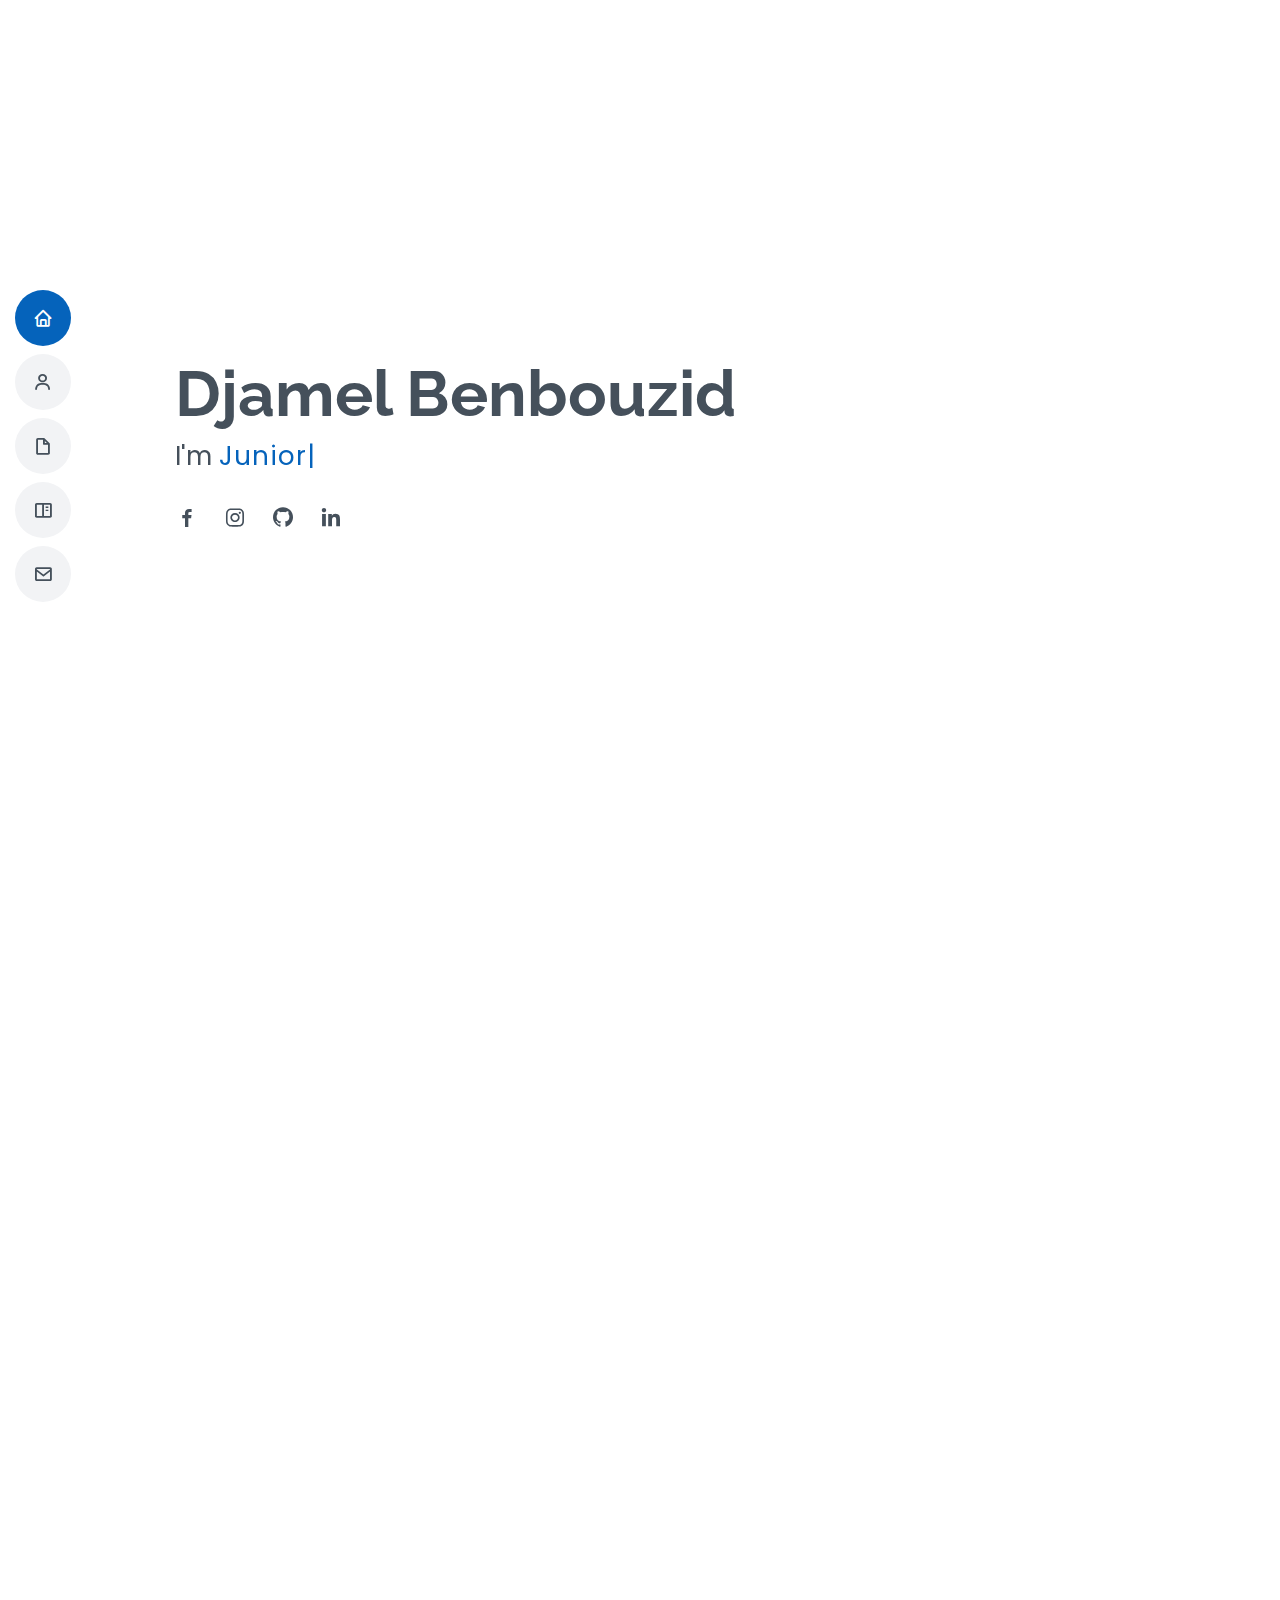
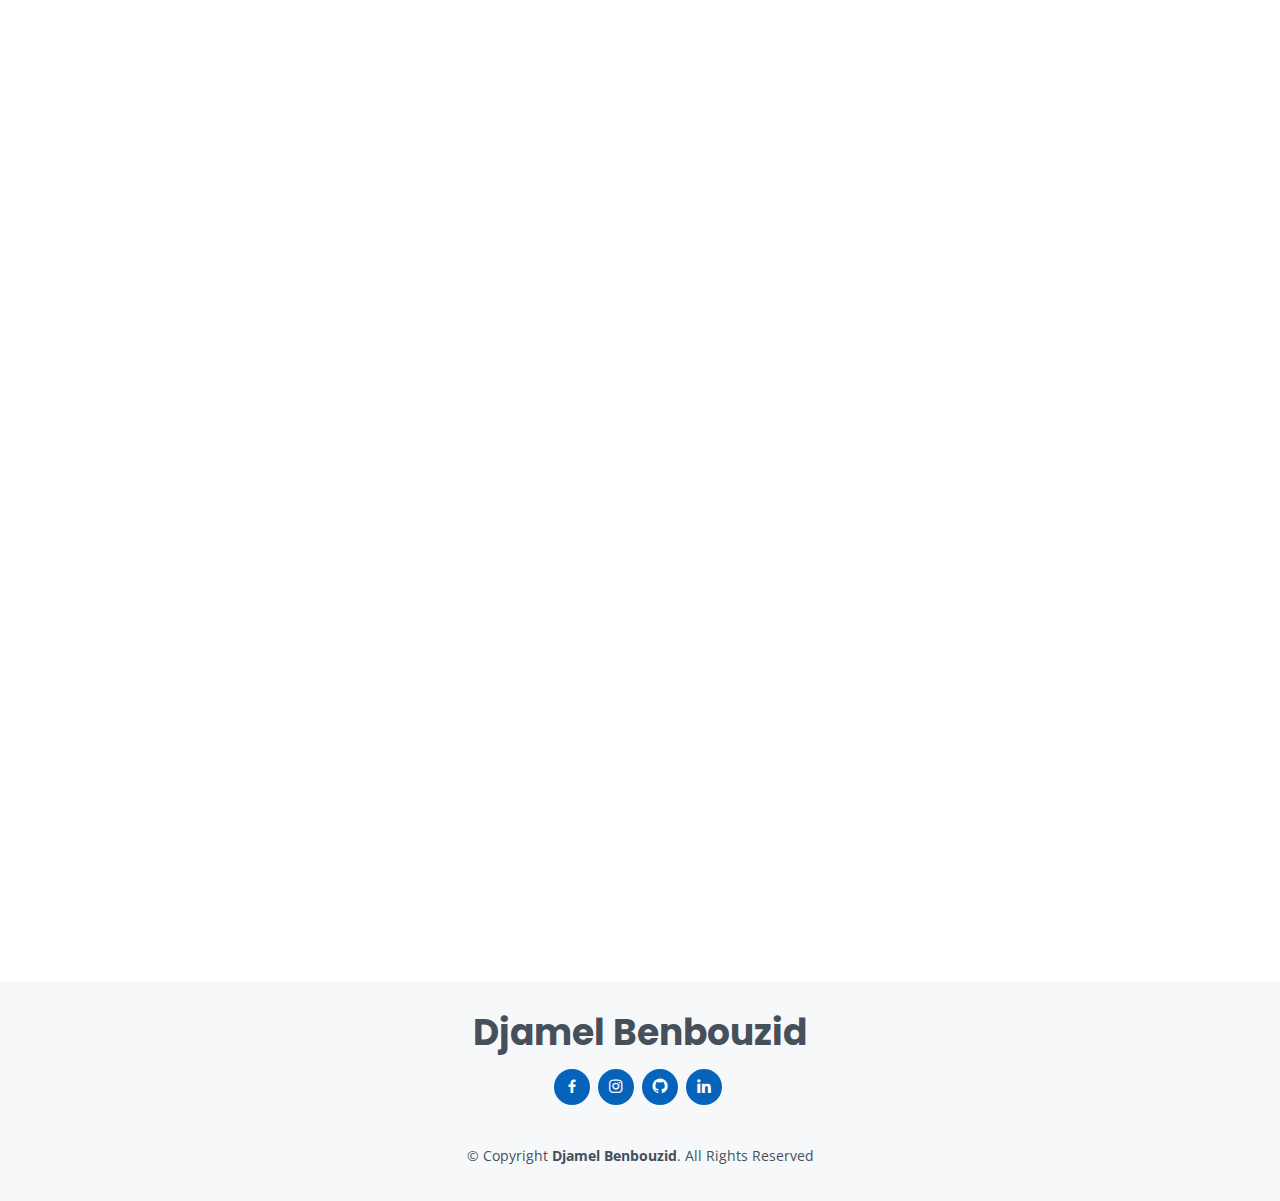
<file: index.html>
<!DOCTYPE html>
<html lang="en">
    <head>
        <meta charset="utf-8" />
        <meta content="width=device-width, initial-scale=1.0" name="viewport" />

        <title>Djamel Benbouzid</title>
        <meta
            content=""
            name="Djamel Benbouzid's Portfolio as Data Scientist and Machine Learning Engineer"
        />
        <meta
            content=""
            name="Djamel Benbouzid, Portfolio, Machine Learning, Deep Learning, Data Science,"
        />

        <!-- Favicons -->
        <!-- <link href="assets/img/favicon.png" rel="icon"> -->
        <!-- Google Fonts -->
        <link
            href="https://fonts.googleapis.com/css?family=Open+Sans:300,300i,400,400i,600,600i,700,700i|Raleway:300,300i,400,400i,500,500i,600,600i,700,700i|Poppins:300,300i,400,400i,500,500i,600,600i,700,700i"
            rel="stylesheet"
        />

        <!-- Vendor CSS Files -->
        <link
            href="assets/vendor/bootstrap/css/bootstrap.min.css"
            rel="stylesheet"
        />
        <link href="assets/vendor/icofont/icofont.min.css" rel="stylesheet" />
        <link
            href="assets/vendor/boxicons/css/boxicons.min.css"
            rel="stylesheet"
        />
        <link href="assets/vendor/venobox/venobox.css" rel="stylesheet" />
        <link
            href="assets/vendor/owl.carousel/assets/owl.carousel.min.css"
            rel="stylesheet"
        />
        <link href="assets/vendor/aos/aos.css" rel="stylesheet" />

        <!-- Template Main CSS File -->
        <link href="assets/css/style.css" rel="stylesheet" />

        <!-- =======================================================
  * Template Name: MyResume - v2.1.0
  * Template URL: https://bootstrapmade.com/free-html-bootstrap-template-my-resume/
  * Author: BootstrapMade.com
  * License: https://bootstrapmade.com/license/
  ======================================================== -->
    </head>

    <body>
        <!-- ======= Mobile nav toggle button ======= -->
        <button type="button" class="mobile-nav-toggle d-xl-none">
            <i class="icofont-navigation-menu"></i>
        </button>

        <!-- ======= Header ======= -->
        <header id="header" class="d-flex flex-column justify-content-center">
            <nav class="nav-menu">
                <ul>
                    <li class="active">
                        <a href="#hero"
                            ><i class="bx bx-home"></i> <span>Home</span></a
                        >
                    </li>
                    <li>
                        <a href="#about"
                            ><i class="bx bx-user"></i> <span>About</span></a
                        >
                    </li>
                    <li>
                        <a href="#resume"
                            ><i class="bx bx-file-blank"></i>
                            <span>Resume</span></a
                        >
                    </li>
                    <li>
                        <a href="#portfolio"
                            ><i class="bx bx-book-content"></i>
                            <span>Portfolio</span></a
                        >
                    </li>
                    <li>
                        <a href="#contact"
                            ><i class="bx bx-envelope"></i>
                            <span>Contact</span></a
                        >
                    </li>
                </ul>
            </nav>
            <!-- .nav-menu -->
        </header>
        <!-- End Header -->

        <!-- ======= Hero Section ======= -->
        <section id="hero" class="d-flex flex-column justify-content-center">
            <div class="container" data-aos="zoom-in" data-aos-delay="100">
                <h1>Djamel Benbouzid</h1>
                <p>
                    I'm
                    <span
                        class="typed"
                        data-typed-items="Junior Data Scientist, Senior Software Developer"
                    ></span>
                </p>
                <div class="social-links">
                    <a
                        href="https://www.facebook.com/djamel.benb"
                        class="facebook"
                        ><i class="bx bxl-facebook"></i
                    ></a>
                    <a
                        href="https://www.instagram.com/djamel_benb"
                        class="instagram"
                        ><i class="bx bxl-instagram"></i
                    ></a>
                    <a href="https://www.github.com/djamel02" class="github"
                        ><i class="bx bxl-github"></i
                    ></a>
                    <a
                        href="https://www.linkedin.com/in/djamelbenbouzid"
                        class="linkedin"
                        ><i class="bx bxl-linkedin"></i
                    ></a>
                </div>
            </div>
        </section>
        <!-- End Hero -->

        <main id="main">
            <!-- ======= About Section ======= -->
            <section id="about" class="about">
                <div class="container" data-aos="fade-up">
                    <div class="section-title">
                        <h2>About</h2>
                        <p>
                            Master's student in Abou Bakr Belkaid University in
                            Tlemcen - Algeria ,I have expereince on Data Science
                            and Software Developement with skills in Machine and
                            Deep learning, Node JS Full-Stack developer ,
                            Focused on Data Science and Artificial Intelligence
                            .
                        </p>
                    </div>

                    <div class="row">
                        <div class="col-lg-4">
                            <img
                                src="assets/img/profile-pic.png"
                                class="img-fluid"
                                alt=""
                            />
                        </div>
                        <div class="col-lg-8 pt-4 pt-lg-0 content">
                            <h3>Data Scientist &amp; Web Developer.</h3>
                            <div class="row">
                                <div class="col-lg-6">
                                    <ul>
                                        <li>
                                            <i
                                                class="icofont-rounded-right"
                                            ></i>
                                            <strong>Birthday:</strong> 03 Apr
                                            1996
                                        </li>
                                        <li>
                                            <i
                                                class="icofont-rounded-right"
                                            ></i>
                                            <strong>Website:</strong>
                                            djamel02.github.io
                                        </li>
                                        <li>
                                            <i
                                                class="icofont-rounded-right"
                                            ></i>
                                            <strong>Phone:</strong> +213 779 645
                                            601
                                        </li>
                                        <li>
                                            <i
                                                class="icofont-rounded-right"
                                            ></i>
                                            <strong>City:</strong> Djelfa, DZ
                                        </li>
                                    </ul>
                                </div>
                                <div class="col-lg-6">
                                    <ul>
                                        <li>
                                            <i
                                                class="icofont-rounded-right"
                                            ></i>
                                            <strong>Age:</strong> 24
                                        </li>
                                        <li>
                                            <i
                                                class="icofont-rounded-right"
                                            ></i>
                                            <strong>Degree:</strong> Master
                                        </li>
                                        <li>
                                            <i
                                                class="icofont-rounded-right"
                                            ></i>
                                            <strong>PhEmailone:</strong>
                                            dbouzid2@gmail.com
                                        </li>
                                        <li>
                                            <i
                                                class="icofont-rounded-right"
                                            ></i>
                                            <strong>Freelance:</strong>
                                            Available
                                        </li>
                                    </ul>
                                </div>
                            </div>
                        </div>
                    </div>
                </div>
            </section>
            <!-- End About Section -->

            <!-- ======= Skills Section ======= -->
            <section id="skills" class="skills section-bg">
                <div class="container" data-aos="fade-up">
                    <div class="section-title">
                        <h2>Skills</h2>
                    </div>

                    <div class="row skills-content">
                        <div class="col-md-3">
                            <div class="progress">
                                <span class="skill">Web Scrapping </span>
                            </div>

                            <div class="progress">
                                <span class="skill">DataViz</span>
                            </div>

                            <div class="progress">
                                <span class="skill">Data Cleaning</span>
                            </div>
                            <div class="progress">
                                <span class="skill">EDA</span>
                            </div>
                        </div>

                        <div class="col-md-3">
                            <div class="progress">
                                <span class="skill">R</span>
                            </div>

                            <div class="progress">
                                <span class="skill">Python</span>
                            </div>

                            <div class="progress">
                                <span class="skill">Matlab </span>
                            </div>

                            <div class="progress">
                                <span class="skill">NodeJs </span>
                            </div>
                        </div>

                        <div class="col-md-3">
                            <div class="progress">
                                <span class="skill">HTML </span>
                            </div>

                            <div class="progress">
                                <span class="skill">CSS</span>
                            </div>

                            <div class="progress">
                                <span class="skill">JavaScript </span>
                            </div>

                            <div class="progress">
                                <span class="skill">TypeScript </span>
                            </div>
                        </div>

                        <div class="col-md-3">
                            <div class="progress">
                                <span class="skill">Angular </span>
                            </div>

                            <div class="progress">
                                <span class="skill">NestJS</span>
                            </div>

                            <div class="progress">
                                <span class="skill">MySQL </span>
                            </div>

                            <div class="progress">
                                <span class="skill">MongoDB </span>
                            </div>
                        </div>
                    </div>
                </div>
            </section>
            <!-- End Skills Section -->

            <!-- ======= Resume Section ======= -->
            <section id="resume" class="resume">
                <div class="container" data-aos="fade-up">
                    <div class="section-title">
                        <h2>Resume</h2>
                        <a
                            class="btn btn-primary"
                            href="https://github.com/Djamel02/djamel02.github.io/releases/download/resume/Djamel.Bebouzid.2021.pdf"
                           
                            >Download CV</a
                        >
                    </div>

                    <div class="row">
                        <div class="col-lg-6">
                            <h3 class="resume-title">Education</h3>
                            <div class="resume-item">
                                <h4>Master of Smart Models &amp; Decision</h4>
                                <h5>2019 - Present</h5>
                                <p>
                                    <em
                                        >Abou Bakr Belkaid University,
                                        Tlemcen</em
                                    >
                                </p>
                                <p>
                                    Artificial Intelligence Modules and
                                    Statistical Learning and Data Bases
                                    Management
                                </p>
                            </div>
                            <div class="resume-item">
                                <h4>Bachelor of Computer Systems</h4>
                                <h5>2015 - 2018</h5>
                                <p><em>Zian Achour University, Djelfa</em></p>
                                <p>
                                    Computer Science with programming languages
                                    basics and software engeeniring and data
                                    bases
                                </p>
                            </div>
                        </div>
                        <div class="col-lg-6">
                            <h3 class="resume-title">
                                Professional Experience
                            </h3>
                            <div class="resume-item">
                                <h4>Junior Data Scientist</h4>
                                <h5>2019 - Present</h5>
                                <ul>
                                    <li>
                                        Collection data with web scrapping and
                                        Data Cleaning with sellenium,pandas
                                        frameworks and python/R programming
                                        languages
                                    </li>
                                    <li>
                                        Machine Learning Algorithms Supervised
                                        &amp; Unsupervised learning
                                    </li>
                                    <li>
                                        Deep Learning and Neural Networks with 2
                                        layers and l-layers and it's
                                        Optimization Algorithms
                                    </li>
                                    <li>
                                        Improving Deep Neural Networks:
                                        Hyperparameter tuning, Regularization
                                        and Optimization
                                    </li>
                                </ul>
                            </div>
                            <div class="resume-item">
                                <h4>Senior Full-Stack Developer</h4>
                                <h5>2016 - 2020</h5>
                                <ul>
                                    <li>
                                        Front-end technics with HTML5, CSS3,
                                        JavaScript, Bootstrap,JQuery and
                                        Angular+4
                                    </li>
                                    <li>
                                        Back-end technics with NodeJS,
                                        ExpressJS, NestJS and ORMs
                                    </li>
                                    <li>
                                        Created 2 projects as freelancer and 1
                                        project with co-workers
                                    </li>
                                </ul>
                            </div>
                        </div>
                    </div>
                </div>
            </section>
            <!-- End Resume Section -->

            <!-- ======= Portfolio Section ======= -->
            <section id="portfolio" class="portfolio section-bg">
                <div class="container" data-aos="fade-up">
                    <div class="section-title">
                        <h2>Portfolio</h2>
                        <p>Those below are some projects which i built</p>
                    </div>

                    <div class="row">
                        <div
                            class="col-lg-12 d-flex justify-content-center"
                            data-aos="fade-up"
                            data-aos-delay="100"
                        >
                            <ul id="portfolio-flters">
                                <li data-filter="*" class="filter-active">
                                    All
                                </li>
                                <li data-filter=".filter-ds">DS</li>
                                <li data-filter=".filter-web">Web</li>
                                <li data-filter=".filter-certificate">
                                    Certificates
                                </li>
                            </ul>
                        </div>
                    </div>

                    <div
                        class="row portfolio-container"
                        data-aos="fade-up"
                        data-aos-delay="200"
                    >
                        <div
                            class="col-lg-4 col-md-6 portfolio-item filter-certificate"
                        >
                            <div class="portfolio-wrap">
                                <img
                                    src="assets/img/portfolio/Improving Deep NN.png"
                                    class="img-fluid"
                                    alt=""
                                />
                                <div class="portfolio-info">
                                    <h4>Certificate</h4>
                                    <p>Certificate</p>
                                    <div class="portfolio-links">
                                        <a
                                            href="assets/img/portfolio/Improving Deep NN.png"
                                            data-gall="portfolioGallery"
                                            class="venobox"
                                            title="Certificate"
                                            ><i class="bx bx-plus"></i
                                        ></a>
                                    </div>
                                </div>
                            </div>
                        </div>

                        <div
                            class="col-lg-4 col-md-6 portfolio-item filter-certificate"
                        >
                            <div class="portfolio-wrap">
                                <img
                                    src="assets/img/portfolio/DS toolbox.png"
                                    class="img-fluid"
                                    alt=""
                                />
                                <div class="portfolio-info">
                                    <h4>Certificate</h4>
                                    <p>Certificate</p>
                                    <div class="portfolio-links">
                                        <a
                                            href="assets/img/portfolio/DS toolbox.png"
                                            data-gall="portfolioGallery"
                                            class="venobox"
                                            title="Certificate"
                                            ><i class="bx bx-plus"></i
                                        ></a>
                                    </div>
                                </div>
                            </div>
                        </div>

                        <div
                            class="col-lg-4 col-md-6 portfolio-item filter-certificate"
                        >
                            <div class="portfolio-wrap">
                                <img
                                    src="assets/img/portfolio/Deep Learning.png"
                                    class="img-fluid"
                                    alt=""
                                />
                                <div class="portfolio-info">
                                    <h4>Certificate</h4>
                                    <p>Certificate</p>
                                    <div class="portfolio-links">
                                        <a
                                            href="assets/img/portfolio/Deep Learning.png"
                                            data-gall="portfolioGallery"
                                            class="venobox"
                                            title="Certificate"
                                            ><i class="bx bx-plus"></i
                                        ></a>
                                    </div>
                                </div>
                            </div>
                        </div>

                        <div
                            class="col-lg-4 col-md-6 portfolio-item filter-web"
                        >
                            <div class="portfolio-wrap">
                                <img
                                    src="assets/img/portfolio/easickets.jpeg"
                                    class="img-fluid"
                                    alt=""
                                />
                                <div class="portfolio-info">
                                    <h4>Web</h4>
                                    <p>Web</p>
                                    <div class="portfolio-links">
                                        <a
                                            href="assets/img/portfolio/easickets.jpeg"
                                            data-gall="portfolioGallery"
                                            class="venobox"
                                            title="Web"
                                            ><i class="bx bx-plus"></i
                                        ></a>
                                    </div>
                                </div>
                            </div>
                        </div>

                        <div
                            class="col-lg-4 col-md-6 portfolio-item filter-web"
                        >
                            <div class="portfolio-wrap">
                                <img
                                    src="assets/img/portfolio/socialmedia.jpeg"
                                    class="img-fluid"
                                    alt=""
                                />
                                <div class="portfolio-info">
                                    <h4>Web</h4>
                                    <p>Web</p>
                                    <div class="portfolio-links">
                                        <a
                                            href="assets/img/portfolio/socialmedia.jpeg"
                                            data-gall="portfolioGallery"
                                            class="venobox"
                                            title="Web"
                                            ><i class="bx bx-plus"></i
                                        ></a>
                                    </div>
                                </div>
                            </div>
                        </div>

                        <div
                            class="col-lg-4 col-md-6 portfolio-item filter-web"
                        >
                            <div class="portfolio-wrap">
                                <img
                                    src="assets/img/portfolio/Dashboard.png"
                                    class="img-fluid"
                                    alt=""
                                />
                                <div class="portfolio-info">
                                    <h4>Desktop</h4>
                                    <p>Desktop</p>
                                    <div class="portfolio-links">
                                        <a
                                            href="assets/img/portfolio/Dashboard.png"
                                            data-gall="portfolioGallery"
                                            class="venobox"
                                            title="Desktop"
                                            ><i class="bx bx-plus"></i
                                        ></a>
                                        <a
                                            href="storrify-details.html"
                                            data-gall="portfolioDetailsGallery"
                                            data-vbtype="iframe"
                                            class="venobox"
                                            title="Portfolio Details"
                                            ><i class="bx bx-link"></i
                                        ></a>
                                    </div>
                                </div>
                            </div>
                        </div>
                    </div>
                </div>
            </section>
            <!-- End Portfolio Section -->

            <!-- ======= Contact Section ======= -->
            <section id="contact" class="contact">
                <div class="container" data-aos="fade-up">
                    <div class="section-title">
                        <h2>Contact</h2>
                    </div>

                    <div class="row mt-1">
                        <div class="col-lg-4">
                            <div class="info">
                                <div class="address">
                                    <i class="icofont-google-map"></i>
                                    <h4>Location:</h4>
                                    <p>Djelfa, Algeria</p>
                                </div>

                                <div class="email">
                                    <i class="icofont-envelope"></i>
                                    <h4>Email:</h4>
                                    <p>dbouzidi2@gmail.com</p>
                                </div>

                                <div class="phone">
                                    <i class="icofont-phone"></i>
                                    <h4>Call:</h4>
                                    <p>+213 779 645 601</p>
                                </div>
                            </div>
                        </div>

                        <div class="col-lg-8 mt-5 mt-lg-0">
                            <form
                                action="forms/contact.php"
                                method="post"
                                role="form"
                                class="php-email-form"
                            >
                                <div class="form-row">
                                    <div class="col-md-6 form-group">
                                        <input
                                            type="text"
                                            name="name"
                                            class="form-control"
                                            id="name"
                                            placeholder="Your Name"
                                            data-rule="minlen:4"
                                            data-msg="Please enter at least 4 chars"
                                        />
                                        <div class="validate"></div>
                                    </div>
                                    <div class="col-md-6 form-group">
                                        <input
                                            type="email"
                                            class="form-control"
                                            name="email"
                                            id="email"
                                            placeholder="Your Email"
                                            data-rule="email"
                                            data-msg="Please enter a valid email"
                                        />
                                        <div class="validate"></div>
                                    </div>
                                </div>
                                <div class="form-group">
                                    <input
                                        type="text"
                                        class="form-control"
                                        name="subject"
                                        id="subject"
                                        placeholder="Subject"
                                        data-rule="minlen:4"
                                        data-msg="Please enter at least 8 chars of subject"
                                    />
                                    <div class="validate"></div>
                                </div>
                                <div class="form-group">
                                    <textarea
                                        class="form-control"
                                        name="message"
                                        rows="5"
                                        data-rule="required"
                                        data-msg="Please write something for us"
                                        placeholder="Message"
                                    ></textarea>
                                    <div class="validate"></div>
                                </div>
                                <div class="mb-3">
                                    <div class="loading">Loading</div>
                                    <div class="error-message"></div>
                                    <div class="sent-message">
                                        Your message has been sent. Thank you!
                                    </div>
                                </div>
                                <div class="text-center">
                                    <button type="submit">Send Message</button>
                                </div>
                            </form>
                        </div>
                    </div>
                </div>
            </section>
            <!-- End Contact Section -->
        </main>
        <!-- End #main -->

        <!-- ======= Footer ======= -->
        <footer id="footer">
            <div class="container">
                <h3>Djamel Benbouzid</h3>
                <div class="social-links">
                    <a
                        href="https://www.facebook.com/djamel.benb"
                        class="facebook"
                        ><i class="bx bxl-facebook"></i
                    ></a>
                    <a
                        href="https://www.instagram.com/djamel_benb"
                        class="instagram"
                        ><i class="bx bxl-instagram"></i
                    ></a>
                    <a href="https://www.github.com/djamel02" class="github"
                        ><i class="bx bxl-github"></i
                    ></a>
                    <a
                        href="https://www.linkedin.com/in/djamelbenbouzid"
                        class="linkedin"
                        ><i class="bx bxl-linkedin"></i
                    ></a>
                </div>
                <div class="copyright">
                    &copy; Copyright
                    <strong><span>Djamel Benbouzid</span></strong
                    >. All Rights Reserved
                </div>
            </div>
        </footer>
        <!-- End Footer -->

        <a href="#" class="back-to-top"><i class="bx bx-up-arrow-alt"></i></a>
        <div id="preloader"></div>

        <!-- Vendor JS Files -->
        <script src="assets/vendor/jquery/jquery.min.js"></script>
        <script src="assets/vendor/bootstrap/js/bootstrap.bundle.min.js"></script>
        <script src="assets/vendor/jquery.easing/jquery.easing.min.js"></script>
        <script src="assets/vendor/php-email-form/validate.js"></script>
        <script src="assets/vendor/waypoints/jquery.waypoints.min.js"></script>
        <script src="assets/vendor/counterup/counterup.min.js"></script>
        <script src="assets/vendor/isotope-layout/isotope.pkgd.min.js"></script>
        <script src="assets/vendor/venobox/venobox.min.js"></script>
        <script src="assets/vendor/owl.carousel/owl.carousel.min.js"></script>
        <script src="assets/vendor/typed.js/typed.min.js"></script>
        <script src="assets/vendor/aos/aos.js"></script>

        <!-- Template Main JS File -->
        <script src="assets/js/main.js"></script>
    </body>
</html>
</file>
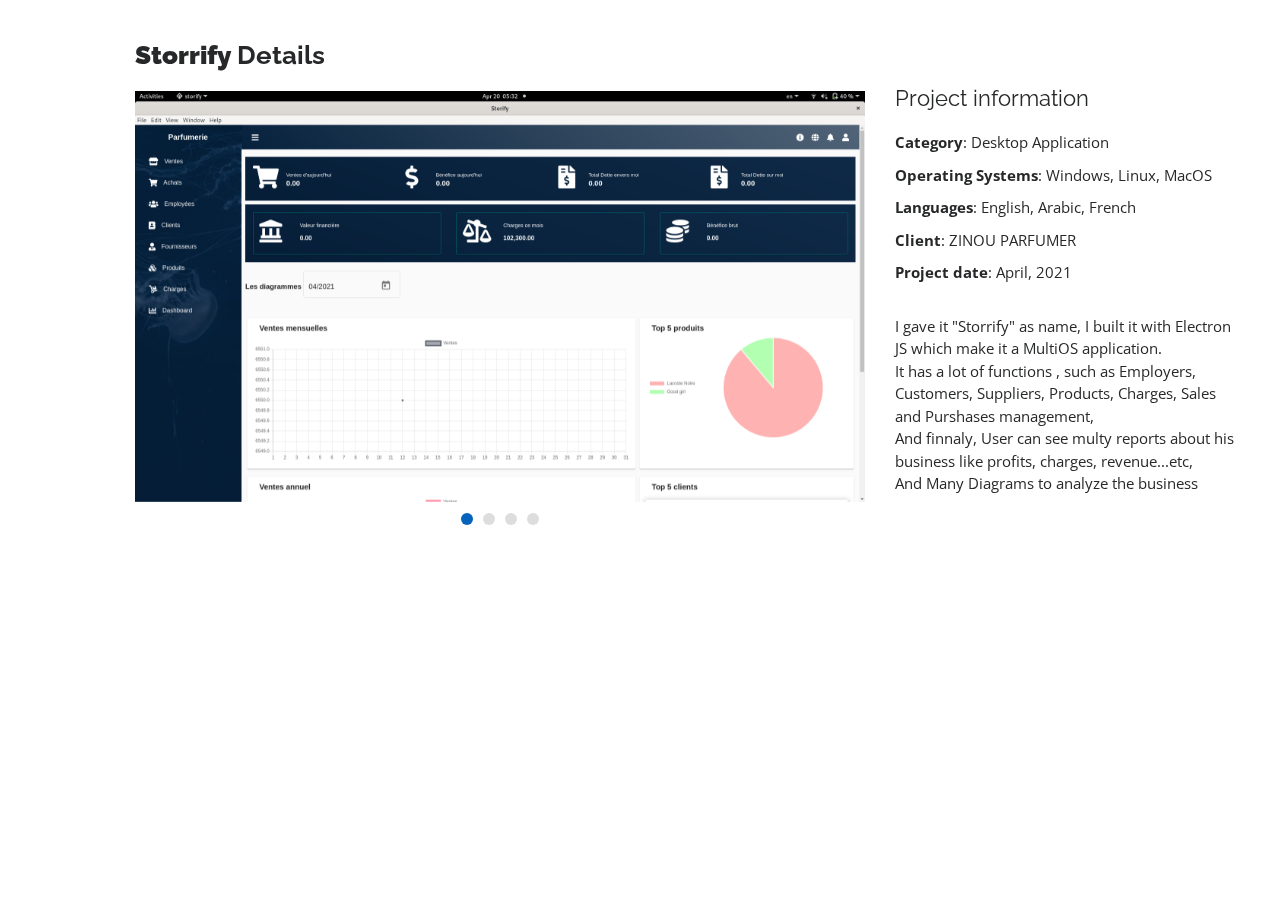
<file: storrify-details.html>
<!DOCTYPE html>
<html lang="en">
    <head>
        <meta charset="utf-8" />
        <meta content="width=device-width, initial-scale=1.0" name="viewport" />

        <title>Portfolio Details</title>
        <meta content="" name="descriptison" />
        <meta content="" name="keywords" />

        <!-- Favicons -->
        <link href="assets/img/favicon.png" rel="icon" />
        <link href="assets/img/apple-touch-icon.png" rel="apple-touch-icon" />

        <!-- Google Fonts -->
        <link
            href="https://fonts.googleapis.com/css?family=Open+Sans:300,300i,400,400i,600,600i,700,700i|Raleway:300,300i,400,400i,500,500i,600,600i,700,700i|Poppins:300,300i,400,400i,500,500i,600,600i,700,700i"
            rel="stylesheet"
        />

        <!-- Vendor CSS Files -->
        <link
            href="assets/vendor/bootstrap/css/bootstrap.min.css"
            rel="stylesheet"
        />
        <link href="assets/vendor/icofont/icofont.min.css" rel="stylesheet" />
        <link
            href="assets/vendor/boxicons/css/boxicons.min.css"
            rel="stylesheet"
        />
        <link href="assets/vendor/venobox/venobox.css" rel="stylesheet" />
        <link
            href="assets/vendor/owl.carousel/assets/owl.carousel.min.css"
            rel="stylesheet"
        />
        <link href="assets/vendor/aos/aos.css" rel="stylesheet" />

        <!-- Template Main CSS File -->
        <link href="assets/css/style.css" rel="stylesheet" />

        <!-- =======================================================
  * Template Name: MyResume - v2.1.0
  * Template URL: https://bootstrapmade.com/free-html-bootstrap-template-my-resume/
  * Author: BootstrapMade.com
  * License: https://bootstrapmade.com/license/
  ======================================================== -->
    </head>

    <body>
        <main id="main">
            <!-- ======= Portfolio Details ======= -->
            <section id="portfolio-details" class="portfolio-details">
                <div class="container" data-aos="fade-up">
                    <div class="row">
                        <div class="col-lg-8">
                            <h2 class="portfolio-title">
                                <b>Storrify</b> Details
                            </h2>
                            <div
                                class="owl-carousel portfolio-details-carousel"
                            >
                                <img
                                    src="assets/img/portfolio/Dashboard.png"
                                    class="img-fluid"
                                    alt="Dashboard"
                                />
                                <img
                                    src="assets/img/portfolio/History Sales.png"
                                    class="img-fluid"
                                    alt="Sales History"
                                />
                                <img
                                    src="assets/img/portfolio/Sales2.png"
                                    class="img-fluid"
                                    alt="Sales View"
                                />
                                <img
                                    src="assets/img/portfolio/Products.png"
                                    class="img-fluid"
                                    alt="Products list"
                                />
                            </div>
                        </div>

                        <div class="col-lg-4 portfolio-info">
                            <h3>Project information</h3>
                            <ul>
                                <li>
                                    <strong>Category</strong>: Desktop
                                    Application
                                </li>
                                <li>
                                    <strong>Operating Systems</strong>: Windows,
                                    Linux, MacOS
                                </li>
                                <li>
                                    <strong>Languages</strong>: English, Arabic,
                                    French
                                </li>
                                <li><strong>Client</strong>: ZINOU PARFUMER</li>
                                <li>
                                    <strong>Project date</strong>: April, 2021
                                </li>
                            </ul>

                            <p>
                                I gave it "Storrify" as name, I built it with
                                Electron JS which make it a MultiOS application.
                                <br />
                                It has a lot of functions , such as Employers,
                                Customers, Suppliers, Products, Charges, Sales
                                and Purshases management,<br />
                                And finnaly, User can see multy reports about
                                his business like profits, charges,
                                revenue...etc,<br />
                                And Many Diagrams to analyze the business
                            </p>
                        </div>
                    </div>
                </div>
            </section>
            <!-- End Portfolio Details -->
        </main>
        <!-- End #main -->

        <a href="#" class="back-to-top"><i class="bx bx-up-arrow-alt"></i></a>
        <div id="preloader"></div>

        <!-- Vendor JS Files -->
        <script src="assets/vendor/jquery/jquery.min.js"></script>
        <script src="assets/vendor/bootstrap/js/bootstrap.bundle.min.js"></script>
        <script src="assets/vendor/jquery.easing/jquery.easing.min.js"></script>
        <script src="assets/vendor/php-email-form/validate.js"></script>
        <script src="assets/vendor/waypoints/jquery.waypoints.min.js"></script>
        <script src="assets/vendor/counterup/counterup.min.js"></script>
        <script src="assets/vendor/isotope-layout/isotope.pkgd.min.js"></script>
        <script src="assets/vendor/venobox/venobox.min.js"></script>
        <script src="assets/vendor/owl.carousel/owl.carousel.min.js"></script>
        <script src="assets/vendor/typed.js/typed.min.js"></script>
        <script src="assets/vendor/aos/aos.js"></script>

        <!-- Template Main JS File -->
        <script src="assets/js/main.js"></script>
    </body>
</html>
</file>
<file: assets/vendor/venobox/venobox.css>
/* ------ venobox.css --------*/
.vbox-overlay *, .vbox-overlay *:before, .vbox-overlay *:after{
    -webkit-backface-visibility: hidden;
    -webkit-box-sizing:border-box;
    -moz-box-sizing:border-box;
    box-sizing:border-box;
}
.vbox-overlay * { 
    -webkit-backface-visibility: visible;
    backface-visibility: visible;
}
.vbox-overlay{
    display: -webkit-flex;
    display: flex;
    -webkit-flex-direction: column;
    flex-direction: column;
    -webkit-justify-content: center;
    justify-content: center;
    -webkit-align-items: center;
    align-items: center;
    position: fixed;
    left: 0;
    top: 0;
    bottom: 0;
    right: 0;
    z-index: 999999;
}

/* ----- navigation ----- */
.vbox-title{
    width: 100%;
    height: 40px;
    float: left;
    text-align: center;
    line-height: 28px;
    font-size: 12px;
    padding: 6px 50px;
    overflow: hidden;
    position: fixed;
    display: none;
    left: 0;
    z-index: 89;
}
.vbox-close{
    cursor: pointer;
    position: fixed;
    top: -1px;
    right: 0;
    width: 50px;
    height: 40px;
    padding: 6px;
    display: block;
    background-position:10px center;
    overflow: hidden;
    font-size: 24px;
    line-height: 1;
    text-align: center;
    z-index: 99;
}
.vbox-left{
    cursor: pointer;
    position: fixed;
    left: 0;
    height: 40px;
    overflow: hidden;
    line-height: 28px;
    font-size: 12px;
    z-index: 99;
    display: flex;
    align-items:center;
}
.vbox-num{
    display: inline-block;
    margin: 6px 0 6px 15px;
}
/* ----- Social share ----- */
.vbox-share{
    line-height: 28px;
    font-size: 12px;
    overflow: hidden;
    position: fixed;
    left: 0;
    z-index: 98;
    display: flex;
    align-items:center;
    justify-content: center;
    width: 100%;
    text-align: center;
}
.vbox-share svg{
    max-height: 28px;
    width: 28px;
    z-index: 10;
    margin-left: 12px;
    margin-top: 6px;
    margin-bottom: 6px;
    vertical-align: middle;
}


/* ----- navigation ARROWS ----- */
.vbox-next, .vbox-prev{
    position: fixed;
    top: 50%;
    margin-top: -15px;
    overflow: hidden;
    cursor: pointer;
    display: block;
    width: 45px;
    height: 45px;
    z-index: 99;
}
.vbox-next span, .vbox-prev span{
    position: relative;
    width: 20px;
    height: 20px;
    border: 2px solid transparent;
    border-top-color: #B6B6B6;
    border-right-color: #B6B6B6;
    text-indent: -100px;
    position: absolute;
    top: 8px;
    display: block;
}
.vbox-prev{
    left: 15px;
}
.vbox-next{
    right: 15px;
}
.vbox-prev span{
    left: 10px;
    -ms-transform: rotate(-135deg);
    -webkit-transform: rotate(-135deg);
    transform: rotate(-135deg);
}
.vbox-next span{
    -ms-transform: rotate(45deg);
    -webkit-transform: rotate(45deg);
    transform: rotate(45deg);
    right: 10px;
}
/* ------- inline window ------ */
.vbox-inline{
    width: 420px;
    height: 315px;
    height: 70vh;
    padding: 10px;
    background: #fff;
    margin: 0 auto;
    overflow: auto;
    text-align: left;
}
/* ------- Video & iFrames window ------ */
.venoframe{
    max-width: 100%;
    width: 100%;
    border: none;
    width: 100%;
    height: 260px;
    height: 70vh;
}
.venoframe.vbvid{
    height: 260px;
}
@media (min-width: 768px) {
    .venoframe, .vbox-inline{
        width: 90%;
        height: 360px;
        height: 70vh;
    }
    .venoframe.vbvid{
        width: 640px;
        height: 360px;
    }
}
@media (min-width: 992px) {
    .venoframe, .vbox-inline{
        max-width: 1200px;
        width: 80%;
        height: 540px;
        height: 70vh;
    }
    .venoframe.vbvid{
        width: 960px;
        height: 540px;
    }
}
/* 
Please do NOT edit this part! 
or at least read this note: http://i.imgur.com/7C0ws9e.gif
*/
.vbox-open{
    overflow: hidden;
}
.vbox-container{
    position: absolute;
    left: 0;
    right: 0;
    top: 0;
    bottom: 0;
    overflow-x: hidden;
    overflow-y: scroll;
    overflow-scrolling: touch;
    -webkit-overflow-scrolling: touch;
    z-index: 20;
    max-height: 100%;

}

.vbox-content{
    text-align: center;
    float: left;
    width: 100%;
    position: relative;
    overflow: hidden;
    padding: 20px 4%;
}
.vbox-container img{
    max-width: 100%;
    height: auto;
}
.vbox-figlio{
    box-shadow: 0 0 12px rgba(0,0,0,0.19), 0 6px 6px rgba(0,0,0,0.23);
    max-width: 100%;
    text-align: initial;
}
img.vbox-figlio{
    -webkit-user-select: none;
-khtml-user-select: none;
-moz-user-select: none;
-o-user-select: none;
user-select: none;
}
.vbox-content.swipe-left{
    margin-left: -200px !important;
}
.vbox-content.swipe-right{
    margin-left: 200px !important;
}
.vbox-animated{
    webkit-transition: margin 300ms ease-out;
    transition: margin 300ms ease-out;
}

/* ---------- preloader ----------
 * SPINKIT 
 * http://tobiasahlin.com/spinkit/
-------------------------------- */
.sk-double-bounce,.sk-rotating-plane{width:40px;height:40px;margin:40px auto}.sk-rotating-plane{background-color:#333;-webkit-animation:sk-rotatePlane 1.2s infinite ease-in-out;animation:sk-rotatePlane 1.2s infinite ease-in-out}@-webkit-keyframes sk-rotatePlane{0%{-webkit-transform:perspective(120px) rotateX(0) rotateY(0);transform:perspective(120px) rotateX(0) rotateY(0)}50%{-webkit-transform:perspective(120px) rotateX(-180.1deg) rotateY(0);transform:perspective(120px) rotateX(-180.1deg) rotateY(0)}100%{-webkit-transform:perspective(120px) rotateX(-180deg) rotateY(-179.9deg);transform:perspective(120px) rotateX(-180deg) rotateY(-179.9deg)}}@keyframes sk-rotatePlane{0%{-webkit-transform:perspective(120px) rotateX(0) rotateY(0);transform:perspective(120px) rotateX(0) rotateY(0)}50%{-webkit-transform:perspective(120px) rotateX(-180.1deg) rotateY(0);transform:perspective(120px) rotateX(-180.1deg) rotateY(0)}100%{-webkit-transform:perspective(120px) rotateX(-180deg) rotateY(-179.9deg);transform:perspective(120px) rotateX(-180deg) rotateY(-179.9deg)}}.sk-double-bounce{position:relative}.sk-double-bounce .sk-child{width:100%;height:100%;border-radius:50%;background-color:#333;opacity:.6;position:absolute;top:0;left:0;-webkit-animation:sk-doubleBounce 2s infinite ease-in-out;animation:sk-doubleBounce 2s infinite ease-in-out}.sk-chasing-dots .sk-child,.sk-spinner-pulse,.sk-three-bounce .sk-child{background-color:#333;border-radius:100%}.sk-double-bounce .sk-double-bounce2{-webkit-animation-delay:-1s;animation-delay:-1s}@-webkit-keyframes sk-doubleBounce{0%,100%{-webkit-transform:scale(0);transform:scale(0)}50%{-webkit-transform:scale(1);transform:scale(1)}}@keyframes sk-doubleBounce{0%,100%{-webkit-transform:scale(0);transform:scale(0)}50%{-webkit-transform:scale(1);transform:scale(1)}}.sk-wave{margin:40px auto;width:50px;height:40px;text-align:center;font-size:10px}.sk-wave .sk-rect{background-color:#333;height:100%;width:6px;display:inline-block;-webkit-animation:sk-waveStretchDelay 1.2s infinite ease-in-out;animation:sk-waveStretchDelay 1.2s infinite ease-in-out}.sk-wave .sk-rect1{-webkit-animation-delay:-1.2s;animation-delay:-1.2s}.sk-wave .sk-rect2{-webkit-animation-delay:-1.1s;animation-delay:-1.1s}.sk-wave .sk-rect3{-webkit-animation-delay:-1s;animation-delay:-1s}.sk-wave .sk-rect4{-webkit-animation-delay:-.9s;animation-delay:-.9s}.sk-wave .sk-rect5{-webkit-animation-delay:-.8s;animation-delay:-.8s}@-webkit-keyframes sk-waveStretchDelay{0%,100%,40%{-webkit-transform:scaleY(.4);transform:scaleY(.4)}20%{-webkit-transform:scaleY(1);transform:scaleY(1)}}@keyframes sk-waveStretchDelay{0%,100%,40%{-webkit-transform:scaleY(.4);transform:scaleY(.4)}20%{-webkit-transform:scaleY(1);transform:scaleY(1)}}.sk-wandering-cubes{margin:40px auto;width:40px;height:40px;position:relative}.sk-wandering-cubes .sk-cube{background-color:#333;width:10px;height:10px;position:absolute;top:0;left:0;-webkit-animation:sk-wanderingCube 1.8s ease-in-out -1.8s infinite both;animation:sk-wanderingCube 1.8s ease-in-out -1.8s infinite both}.sk-chasing-dots,.sk-spinner-pulse{width:40px;height:40px;margin:40px auto}.sk-wandering-cubes .sk-cube2{-webkit-animation-delay:-.9s;animation-delay:-.9s}@-webkit-keyframes sk-wanderingCube{0%{-webkit-transform:rotate(0);transform:rotate(0)}25%{-webkit-transform:translateX(30px) rotate(-90deg) scale(.5);transform:translateX(30px) rotate(-90deg) scale(.5)}50%{-webkit-transform:translateX(30px) translateY(30px) rotate(-179deg);transform:translateX(30px) translateY(30px) rotate(-179deg)}50.1%{-webkit-transform:translateX(30px) translateY(30px) rotate(-180deg);transform:translateX(30px) translateY(30px) rotate(-180deg)}75%{-webkit-transform:translateX(0) translateY(30px) rotate(-270deg) scale(.5);transform:translateX(0) translateY(30px) rotate(-270deg) scale(.5)}100%{-webkit-transform:rotate(-360deg);transform:rotate(-360deg)}}@keyframes sk-wanderingCube{0%{-webkit-transform:rotate(0);transform:rotate(0)}25%{-webkit-transform:translateX(30px) rotate(-90deg) scale(.5);transform:translateX(30px) rotate(-90deg) scale(.5)}50%{-webkit-transform:translateX(30px) translateY(30px) rotate(-179deg);transform:translateX(30px) translateY(30px) rotate(-179deg)}50.1%{-webkit-transform:translateX(30px) translateY(30px) rotate(-180deg);transform:translateX(30px) translateY(30px) rotate(-180deg)}75%{-webkit-transform:translateX(0) translateY(30px) rotate(-270deg) scale(.5);transform:translateX(0) translateY(30px) rotate(-270deg) scale(.5)}100%{-webkit-transform:rotate(-360deg);transform:rotate(-360deg)}}.sk-spinner-pulse{-webkit-animation:sk-pulseScaleOut 1s infinite ease-in-out;animation:sk-pulseScaleOut 1s infinite ease-in-out}@-webkit-keyframes sk-pulseScaleOut{0%{-webkit-transform:scale(0);transform:scale(0)}100%{-webkit-transform:scale(1);transform:scale(1);opacity:0}}@keyframes sk-pulseScaleOut{0%{-webkit-transform:scale(0);transform:scale(0)}100%{-webkit-transform:scale(1);transform:scale(1);opacity:0}}.sk-chasing-dots{position:relative;text-align:center;-webkit-animation:sk-chasingDotsRotate 2s infinite linear;animation:sk-chasingDotsRotate 2s infinite linear}.sk-chasing-dots .sk-child{width:60%;height:60%;display:inline-block;position:absolute;top:0;-webkit-animation:sk-chasingDotsBounce 2s infinite ease-in-out;animation:sk-chasingDotsBounce 2s infinite ease-in-out}.sk-chasing-dots .sk-dot2{top:auto;bottom:0;-webkit-animation-delay:-1s;animation-delay:-1s}@-webkit-keyframes sk-chasingDotsRotate{100%{-webkit-transform:rotate(360deg);transform:rotate(360deg)}}@keyframes sk-chasingDotsRotate{100%{-webkit-transform:rotate(360deg);transform:rotate(360deg)}}@-webkit-keyframes sk-chasingDotsBounce{0%,100%{-webkit-transform:scale(0);transform:scale(0)}50%{-webkit-transform:scale(1);transform:scale(1)}}@keyframes sk-chasingDotsBounce{0%,100%{-webkit-transform:scale(0);transform:scale(0)}50%{-webkit-transform:scale(1);transform:scale(1)}}.sk-three-bounce{margin:40px auto;width:80px;text-align:center}.sk-three-bounce .sk-child{width:20px;height:20px;display:inline-block;-webkit-animation:sk-three-bounce 1.4s ease-in-out 0s infinite both;animation:sk-three-bounce 1.4s ease-in-out 0s infinite both}.sk-circle .sk-child:before,.sk-fading-circle .sk-circle:before{display:block;border-radius:100%;content:'';background-color:#333}.sk-three-bounce .sk-bounce1{-webkit-animation-delay:-.32s;animation-delay:-.32s}.sk-three-bounce .sk-bounce2{-webkit-animation-delay:-.16s;animation-delay:-.16s}@-webkit-keyframes sk-three-bounce{0%,100%,80%{-webkit-transform:scale(0);transform:scale(0)}40%{-webkit-transform:scale(1);transform:scale(1)}}@keyframes sk-three-bounce{0%,100%,80%{-webkit-transform:scale(0);transform:scale(0)}40%{-webkit-transform:scale(1);transform:scale(1)}}.sk-circle{margin:40px auto;width:40px;height:40px;position:relative}.sk-circle .sk-child{width:100%;height:100%;position:absolute;left:0;top:0}.sk-circle .sk-child:before{margin:0 auto;width:15%;height:15%;-webkit-animation:sk-circleBounceDelay 1.2s infinite ease-in-out both;animation:sk-circleBounceDelay 1.2s infinite ease-in-out both}.sk-circle .sk-circle2{-webkit-transform:rotate(30deg);-ms-transform:rotate(30deg);transform:rotate(30deg)}.sk-circle .sk-circle3{-webkit-transform:rotate(60deg);-ms-transform:rotate(60deg);transform:rotate(60deg)}.sk-circle .sk-circle4{-webkit-transform:rotate(90deg);-ms-transform:rotate(90deg);transform:rotate(90deg)}.sk-circle .sk-circle5{-webkit-transform:rotate(120deg);-ms-transform:rotate(120deg);transform:rotate(120deg)}.sk-circle .sk-circle6{-webkit-transform:rotate(150deg);-ms-transform:rotate(150deg);transform:rotate(150deg)}.sk-circle .sk-circle7{-webkit-transform:rotate(180deg);-ms-transform:rotate(180deg);transform:rotate(180deg)}.sk-circle .sk-circle8{-webkit-transform:rotate(210deg);-ms-transform:rotate(210deg);transform:rotate(210deg)}.sk-circle .sk-circle9{-webkit-transform:rotate(240deg);-ms-transform:rotate(240deg);transform:rotate(240deg)}.sk-circle .sk-circle10{-webkit-transform:rotate(270deg);-ms-transform:rotate(270deg);transform:rotate(270deg)}.sk-circle .sk-circle11{-webkit-transform:rotate(300deg);-ms-transform:rotate(300deg);transform:rotate(300deg)}.sk-circle .sk-circle12{-webkit-transform:rotate(330deg);-ms-transform:rotate(330deg);transform:rotate(330deg)}.sk-circle .sk-circle2:before{-webkit-animation-delay:-1.1s;animation-delay:-1.1s}.sk-circle .sk-circle3:before{-webkit-animation-delay:-1s;animation-delay:-1s}.sk-circle .sk-circle4:before{-webkit-animation-delay:-.9s;animation-delay:-.9s}.sk-circle .sk-circle5:before{-webkit-animation-delay:-.8s;animation-delay:-.8s}.sk-circle .sk-circle6:before{-webkit-animation-delay:-.7s;animation-delay:-.7s}.sk-circle .sk-circle7:before{-webkit-animation-delay:-.6s;animation-delay:-.6s}.sk-circle .sk-circle8:before{-webkit-animation-delay:-.5s;animation-delay:-.5s}.sk-circle .sk-circle9:before{-webkit-animation-delay:-.4s;animation-delay:-.4s}.sk-circle .sk-circle10:before{-webkit-animation-delay:-.3s;animation-delay:-.3s}.sk-circle .sk-circle11:before{-webkit-animation-delay:-.2s;animation-delay:-.2s}.sk-circle .sk-circle12:before{-webkit-animation-delay:-.1s;animation-delay:-.1s}@-webkit-keyframes sk-circleBounceDelay{0%,100%,80%{-webkit-transform:scale(0);transform:scale(0)}40%{-webkit-transform:scale(1);transform:scale(1)}}@keyframes sk-circleBounceDelay{0%,100%,80%{-webkit-transform:scale(0);transform:scale(0)}40%{-webkit-transform:scale(1);transform:scale(1)}}.sk-cube-grid{width:40px;height:40px;margin:40px auto}.sk-cube-grid .sk-cube{width:33.33%;height:33.33%;background-color:#333;float:left;-webkit-animation:sk-cubeGridScaleDelay 1.3s infinite ease-in-out;animation:sk-cubeGridScaleDelay 1.3s infinite ease-in-out}.sk-cube-grid .sk-cube1{-webkit-animation-delay:.2s;animation-delay:.2s}.sk-cube-grid .sk-cube2{-webkit-animation-delay:.3s;animation-delay:.3s}.sk-cube-grid .sk-cube3{-webkit-animation-delay:.4s;animation-delay:.4s}.sk-cube-grid .sk-cube4{-webkit-animation-delay:.1s;animation-delay:.1s}.sk-cube-grid .sk-cube5{-webkit-animation-delay:.2s;animation-delay:.2s}.sk-cube-grid .sk-cube6{-webkit-animation-delay:.3s;animation-delay:.3s}.sk-cube-grid .sk-cube7{-webkit-animation-delay:0ms;animation-delay:0ms}.sk-cube-grid .sk-cube8{-webkit-animation-delay:.1s;animation-delay:.1s}.sk-cube-grid .sk-cube9{-webkit-animation-delay:.2s;animation-delay:.2s}@-webkit-keyframes sk-cubeGridScaleDelay{0%,100%,70%{-webkit-transform:scale3D(1,1,1);transform:scale3D(1,1,1)}35%{-webkit-transform:scale3D(0,0,1);transform:scale3D(0,0,1)}}@keyframes sk-cubeGridScaleDelay{0%,100%,70%{-webkit-transform:scale3D(1,1,1);transform:scale3D(1,1,1)}35%{-webkit-transform:scale3D(0,0,1);transform:scale3D(0,0,1)}}.sk-fading-circle{margin:40px auto;width:40px;height:40px;position:relative}.sk-fading-circle .sk-circle{width:100%;height:100%;position:absolute;left:0;top:0}.sk-fading-circle .sk-circle:before{margin:0 auto;width:15%;height:15%;-webkit-animation:sk-circleFadeDelay 1.2s infinite ease-in-out both;animation:sk-circleFadeDelay 1.2s infinite ease-in-out both}.sk-fading-circle .sk-circle2{-webkit-transform:rotate(30deg);-ms-transform:rotate(30deg);transform:rotate(30deg)}.sk-fading-circle .sk-circle3{-webkit-transform:rotate(60deg);-ms-transform:rotate(60deg);transform:rotate(60deg)}.sk-fading-circle .sk-circle4{-webkit-transform:rotate(90deg);-ms-transform:rotate(90deg);transform:rotate(90deg)}.sk-fading-circle .sk-circle5{-webkit-transform:rotate(120deg);-ms-transform:rotate(120deg);transform:rotate(120deg)}.sk-fading-circle .sk-circle6{-webkit-transform:rotate(150deg);-ms-transform:rotate(150deg);transform:rotate(150deg)}.sk-fading-circle .sk-circle7{-webkit-transform:rotate(180deg);-ms-transform:rotate(180deg);transform:rotate(180deg)}.sk-fading-circle .sk-circle8{-webkit-transform:rotate(210deg);-ms-transform:rotate(210deg);transform:rotate(210deg)}.sk-fading-circle .sk-circle9{-webkit-transform:rotate(240deg);-ms-transform:rotate(240deg);transform:rotate(240deg)}.sk-fading-circle .sk-circle10{-webkit-transform:rotate(270deg);-ms-transform:rotate(270deg);transform:rotate(270deg)}.sk-fading-circle .sk-circle11{-webkit-transform:rotate(300deg);-ms-transform:rotate(300deg);transform:rotate(300deg)}.sk-fading-circle .sk-circle12{-webkit-transform:rotate(330deg);-ms-transform:rotate(330deg);transform:rotate(330deg)}.sk-fading-circle .sk-circle2:before{-webkit-animation-delay:-1.1s;animation-delay:-1.1s}.sk-fading-circle .sk-circle3:before{-webkit-animation-delay:-1s;animation-delay:-1s}.sk-fading-circle .sk-circle4:before{-webkit-animation-delay:-.9s;animation-delay:-.9s}.sk-fading-circle .sk-circle5:before{-webkit-animation-delay:-.8s;animation-delay:-.8s}.sk-fading-circle .sk-circle6:before{-webkit-animation-delay:-.7s;animation-delay:-.7s}.sk-fading-circle .sk-circle7:before{-webkit-animation-delay:-.6s;animation-delay:-.6s}.sk-fading-circle .sk-circle8:before{-webkit-animation-delay:-.5s;animation-delay:-.5s}.sk-fading-circle .sk-circle9:before{-webkit-animation-delay:-.4s;animation-delay:-.4s}.sk-fading-circle .sk-circle10:before{-webkit-animation-delay:-.3s;animation-delay:-.3s}.sk-fading-circle .sk-circle11:before{-webkit-animation-delay:-.2s;animation-delay:-.2s}.sk-fading-circle .sk-circle12:before{-webkit-animation-delay:-.1s;animation-delay:-.1s}@-webkit-keyframes sk-circleFadeDelay{0%,100%,39%{opacity:0}40%{opacity:1}}@keyframes sk-circleFadeDelay{0%,100%,39%{opacity:0}40%{opacity:1}}.sk-folding-cube{margin:40px auto;width:40px;height:40px;position:relative;-webkit-transform:rotateZ(45deg);transform:rotateZ(45deg)}.sk-folding-cube .sk-cube{float:left;width:50%;height:50%;position:relative;-webkit-transform:scale(1.1);-ms-transform:scale(1.1);transform:scale(1.1)}.sk-folding-cube .sk-cube:before{content:'';position:absolute;top:0;left:0;width:100%;height:100%;background-color:#333;-webkit-animation:sk-foldCubeAngle 2.4s infinite linear both;animation:sk-foldCubeAngle 2.4s infinite linear both;-webkit-transform-origin:100% 100%;-ms-transform-origin:100% 100%;transform-origin:100% 100%}.sk-folding-cube .sk-cube2{-webkit-transform:scale(1.1) rotateZ(90deg);transform:scale(1.1) rotateZ(90deg)}.sk-folding-cube .sk-cube3{-webkit-transform:scale(1.1) rotateZ(180deg);transform:scale(1.1) rotateZ(180deg)}.sk-folding-cube .sk-cube4{-webkit-transform:scale(1.1) rotateZ(270deg);transform:scale(1.1) rotateZ(270deg)}.sk-folding-cube .sk-cube2:before{-webkit-animation-delay:.3s;animation-delay:.3s}.sk-folding-cube .sk-cube3:before{-webkit-animation-delay:.6s;animation-delay:.6s}.sk-folding-cube .sk-cube4:before{-webkit-animation-delay:.9s;animation-delay:.9s}@-webkit-keyframes sk-foldCubeAngle{0%,10%{-webkit-transform:perspective(140px) rotateX(-180deg);transform:perspective(140px) rotateX(-180deg);opacity:0}25%,75%{-webkit-transform:perspective(140px) rotateX(0);transform:perspective(140px) rotateX(0);opacity:1}100%,90%{-webkit-transform:perspective(140px) rotateY(180deg);transform:perspective(140px) rotateY(180deg);opacity:0}}@keyframes sk-foldCubeAngle{0%,10%{-webkit-transform:perspective(140px) rotateX(-180deg);transform:perspective(140px) rotateX(-180deg);opacity:0}25%,75%{-webkit-transform:perspective(140px) rotateX(0);transform:perspective(140px) rotateX(0);opacity:1}100%,90%{-webkit-transform:perspective(140px) rotateY(180deg);transform:perspective(140px) rotateY(180deg);opacity:0}}
</file>
<file: assets/css/style.css>
body {
  font-family: "Open Sans", sans-serif;
  color: #272829;
}

a {
  color: #0563bb;
}

a:hover {
  color: #067ded;
  text-decoration: none;
}

h1,
h2,
h3,
h4,
h5,
h6 {
  font-family: "Raleway", sans-serif;
}

/*--------------------------------------------------------------
# Back to top button
--------------------------------------------------------------*/
.back-to-top {
  position: fixed;
  display: none;
  width: 40px;
  height: 40px;
  border-radius: 50px;
  right: 15px;
  bottom: 15px;
  background: #0563bb;
  color: #fff;
  transition: display 0.5s ease-in-out;
  z-index: 99999;
}

.back-to-top i {
  font-size: 24px;
  position: absolute;
  top: 7px;
  left: 8px;
}

.back-to-top:hover {
  color: #fff;
  background: #0678e3;
  transition: background 0.2s ease-in-out;
}

/*--------------------------------------------------------------
# Preloader
--------------------------------------------------------------*/
#preloader {
  position: fixed;
  top: 0;
  left: 0;
  right: 0;
  bottom: 0;
  z-index: 9999;
  overflow: hidden;
  background: #fff;
}

#preloader:before {
  content: "";
  position: fixed;
  top: calc(50% - 30px);
  left: calc(50% - 30px);
  border: 6px solid #0563bb;
  border-top-color: #fff;
  border-bottom-color: #fff;
  border-radius: 50%;
  width: 60px;
  height: 60px;
  -webkit-animation: animate-preloader 1s linear infinite;
  animation: animate-preloader 1s linear infinite;
}

@-webkit-keyframes animate-preloader {
  0% {
    transform: rotate(0deg);
  }

  100% {
    transform: rotate(360deg);
  }
}

@keyframes animate-preloader {
  0% {
    transform: rotate(0deg);
  }

  100% {
    transform: rotate(360deg);
  }
}

/*--------------------------------------------------------------
# Disable aos animation delay on mobile devices
--------------------------------------------------------------*/
@media screen and (max-width: 768px) {
  [data-aos-delay] {
    transition-delay: 0 !important;
  }
}

/*--------------------------------------------------------------
# Header
--------------------------------------------------------------*/
#header {
  position: fixed;
  top: 0;
  left: 0;
  bottom: 0;
  z-index: 9997;
  transition: all 0.5s;
  padding: 15px;
  overflow-y: auto;
}

@media (max-width: 992px) {
  #header {
    width: 300px;
    background: #fff;
    border-right: 1px solid #e6e9ec;
    left: -300px;
  }
}

@media (min-width: 992px) {
  #main {
    margin-left: 100px;
  }
}

/*--------------------------------------------------------------
# Navigation Menu
--------------------------------------------------------------*/
/* Desktop Navigation */
.nav-menu * {
  margin: 0;
  padding: 0;
  list-style: none;
}

.nav-menu > ul > li {
  position: relative;
  white-space: nowrap;
}

.nav-menu a {
  display: flex;
  align-items: center;
  color: #45505b;
  padding: 10px 18px;
  margin-bottom: 8px;
  transition: 0.3s;
  font-size: 15px;
  border-radius: 50px;
  background: #f2f3f5;
  height: 56px;
  width: 100%;
  overflow: hidden;
  transition: 0.3s;
}

.nav-menu a i {
  font-size: 20px;
}

.nav-menu a span {
  padding: 0 5px 0 7px;
  color: #45505b;
}

@media (min-width: 992px) {
  .nav-menu a {
    width: 56px;
  }

  .nav-menu a span {
    display: none;
    color: #fff;
  }
}

.nav-menu a:hover,
.nav-menu .active > a,
.nav-menu li:hover > a {
  color: #fff;
  background: #0563bb;
}

.nav-menu a:hover span,
.nav-menu .active > a span,
.nav-menu li:hover > a span {
  color: #fff;
}

.nav-menu a:hover,
.nav-menu li:hover > a {
  width: 100%;
  color: #fff;
}

.nav-menu a:hover span,
.nav-menu li:hover > a span {
  display: block;
}

/* Mobile Navigation */
.mobile-nav-toggle {
  position: fixed;
  right: 15px;
  top: 15px;
  z-index: 9998;
  border: 0;
  background: none;
  font-size: 24px;
  transition: all 0.4s;
  outline: none !important;
  line-height: 1;
  cursor: pointer;
  text-align: right;
}

.mobile-nav-toggle i {
  color: #45505b;
}

.mobile-nav-active {
  overflow: hidden;
}

.mobile-nav-active #header {
  left: 0;
}

.mobile-nav-active .mobile-nav-toggle i {
  color: #0563bb;
}

/*--------------------------------------------------------------
# Hero Section
--------------------------------------------------------------*/
#hero {
  width: 100%;
  height: 100vh;
  background-size: cover;
  position: relative;
}

@media (min-width: 992px) {
  #hero {
    padding-left: 160px;
  }
}

#hero:before {
  content: "";
  background: rgba(255, 255, 255, 0.8);
  position: absolute;
  bottom: 0;
  top: 0;
  left: 0;
  right: 0;
}

#hero h1 {
  margin: 0;
  font-size: 64px;
  font-weight: 700;
  line-height: 56px;
  color: #45505b;
}

#hero p {
  color: #45505b;
  margin: 15px 0 0 0;
  font-size: 26px;
  font-family: "Poppins", sans-serif;
}

#hero p span {
  color: #0563bb;
  letter-spacing: 1px;
}

#hero .social-links {
  margin-top: 30px;
}

#hero .social-links a {
  font-size: 24px;
  display: inline-block;
  color: #45505b;
  line-height: 1;
  margin-right: 20px;
  transition: 0.3s;
}

#hero .social-links a:hover {
  color: #0563bb;
}

@media (max-width: 992px) {
  #hero {
    text-align: center;
  }

  #hero h1 {
    font-size: 32px;
    line-height: 36px;
  }

  #hero p {
    margin-top: 10px;
    font-size: 20px;
    line-height: 24px;
  }
}

/*--------------------------------------------------------------
# Sections General
--------------------------------------------------------------*/
section {
  padding: 60px 0;
  overflow: hidden;
}

.section-title {
  text-align: center;
  padding-bottom: 30px;
}

.section-title h2 {
  font-size: 32px;
  font-weight: bold;
  text-transform: uppercase;
  margin-bottom: 20px;
  padding-bottom: 20px;
  position: relative;
  color: #45505b;
}

.section-title h2::before {
  content: "";
  position: absolute;
  display: block;
  width: 120px;
  height: 1px;
  background: #ddd;
  bottom: 1px;
  left: calc(50% - 60px);
}

.section-title h2::after {
  content: "";
  position: absolute;
  display: block;
  width: 40px;
  height: 3px;
  background: #0563bb;
  bottom: 0;
  left: calc(50% - 20px);
}

.section-title p {
  margin-bottom: 0;
}

/*--------------------------------------------------------------
# About
--------------------------------------------------------------*/
.about .content h3 {
  font-weight: 700;
  font-size: 26px;
  color: #728394;
}

.about .content ul {
  list-style: none;
  padding: 0;
}

.about .content ul li {
  padding-bottom: 10px;
}

.about .content ul i {
  font-size: 20px;
  padding-right: 2px;
  color: #0563bb;
}

.about .content p:last-child {
  margin-bottom: 0;
}

/*--------------------------------------------------------------
# Facts
--------------------------------------------------------------*/
.facts .count-box {
  padding: 30px 30px 25px 30px;
  margin-top: 30px;
  width: 100%;
  position: relative;
  text-align: center;
  background: #fff;
}

.facts .count-box i {
  position: absolute;
  top: -25px;
  left: 50%;
  transform: translateX(-50%);
  font-size: 24px;
  background: #0563bb;
  padding: 12px;
  color: #fff;
  border-radius: 50px;
}

.facts .count-box span {
  font-size: 36px;
  display: block;
  font-weight: 600;
  color: #011426;
}

.facts .count-box p {
  padding: 0;
  margin: 0;
  font-family: "Raleway", sans-serif;
  font-size: 14px;
}

/*--------------------------------------------------------------
# Akills
--------------------------------------------------------------*/
.skills .progress {
  height: 50px;
  display: block;
  background: none;
}

.skills .progress .skill {
  padding: 10px 0;
  margin: 0 0 6px 0;
  text-transform: uppercase;
  display: block;
  font-weight: 600;
  font-family: "Poppins", sans-serif;
  color: #45505b;
}

.skills .progress .skill .val {
  float: right;
  font-style: normal;
}

.skills .progress-bar-wrap {
  background: #f2f3f5;
}

.skills .progress-bar {
  width: 1px;
  height: 10px;
  transition: 0.9s;
  background-color: #0563bb;
}

/*--------------------------------------------------------------
# Resume
--------------------------------------------------------------*/
.resume .resume-title {
  font-size: 26px;
  font-weight: 700;
  margin-top: 20px;
  margin-bottom: 20px;
  color: #45505b;
}

.resume .resume-item {
  padding: 0 0 20px 20px;
  margin-top: -2px;
  border-left: 2px solid #0563bb;
  position: relative;
}

.resume .resume-item h4 {
  line-height: 18px;
  font-size: 18px;
  font-weight: 600;
  text-transform: uppercase;
  font-family: "Poppins", sans-serif;
  color: #0563bb;
  margin-bottom: 10px;
}

.resume .resume-item h5 {
  font-size: 16px;
  background: #f7f8f9;
  padding: 5px 15px;
  display: inline-block;
  font-weight: 600;
  margin-bottom: 10px;
}

.resume .resume-item ul {
  padding-left: 20px;
}

.resume .resume-item ul li {
  padding-bottom: 10px;
}

.resume .resume-item:last-child {
  padding-bottom: 0;
}

.resume .resume-item::before {
  content: "";
  position: absolute;
  width: 16px;
  height: 16px;
  border-radius: 50px;
  left: -9px;
  top: 0;
  background: #fff;
  border: 2px solid #0563bb;
}

/*--------------------------------------------------------------
# Portfolio
--------------------------------------------------------------*/
.portfolio .portfolio-item {
  margin-bottom: 30px;
}

.portfolio #portfolio-flters {
  padding: 0;
  margin: 0 auto 25px auto;
  list-style: none;
  text-align: center;
  background: #fff;
  border-radius: 50px;
  padding: 2px 15px;
}

.portfolio #portfolio-flters li {
  cursor: pointer;
  display: inline-block;
  padding: 10px 15px;
  font-size: 14px;
  font-weight: 600;
  line-height: 1;
  text-transform: uppercase;
  color: #272829;
  margin-bottom: 5px;
  transition: all 0.3s ease-in-out;
}

.portfolio #portfolio-flters li:hover,
.portfolio #portfolio-flters li.filter-active {
  color: #0563bb;
}

.portfolio #portfolio-flters li:last-child {
  margin-right: 0;
}

.portfolio .portfolio-wrap {
  transition: 0.3s;
  position: relative;
  overflow: hidden;
  z-index: 1;
  background: rgba(69, 80, 91, 0.8);
}

.portfolio .portfolio-wrap::before {
  content: "";
  background: rgba(255, 255, 255, 0.7);
  position: absolute;
  left: 30px;
  right: 30px;
  top: 30px;
  bottom: 30px;
  transition: all ease-in-out 0.3s;
  z-index: 2;
  opacity: 0;
}

.portfolio .portfolio-wrap .portfolio-info {
  opacity: 0;
  position: absolute;
  top: 0;
  left: 0;
  right: 0;
  bottom: 0;
  text-align: center;
  z-index: 3;
  transition: all ease-in-out 0.3s;
  display: flex;
  flex-direction: column;
  justify-content: center;
  align-items: center;
}

.portfolio .portfolio-wrap .portfolio-info::before {
  display: block;
  content: "";
  width: 48px;
  height: 48px;
  position: absolute;
  top: 35px;
  left: 35px;
  border-top: 3px solid #d7dce1;
  border-left: 3px solid #d7dce1;
  transition: all 0.5s ease 0s;
  z-index: 9994;
}

.portfolio .portfolio-wrap .portfolio-info::after {
  display: block;
  content: "";
  width: 48px;
  height: 48px;
  position: absolute;
  bottom: 35px;
  right: 35px;
  border-bottom: 3px solid #d7dce1;
  border-right: 3px solid #d7dce1;
  transition: all 0.5s ease 0s;
  z-index: 9994;
}

.portfolio .portfolio-wrap .portfolio-info h4 {
  font-size: 20px;
  color: #45505b;
  font-weight: 600;
}

.portfolio .portfolio-wrap .portfolio-info p {
  color: #45505b;
  font-size: 14px;
  text-transform: uppercase;
  padding: 0;
  margin: 0;
}

.portfolio .portfolio-wrap .portfolio-links {
  text-align: center;
  z-index: 4;
}

.portfolio .portfolio-wrap .portfolio-links a {
  color: #45505b;
  margin: 0 2px;
  font-size: 28px;
  display: inline-block;
  transition: 0.3s;
}

.portfolio .portfolio-wrap .portfolio-links a:hover {
  color: #148af9;
}

.portfolio .portfolio-wrap:hover::before {
  top: 0;
  left: 0;
  right: 0;
  bottom: 0;
  opacity: 1;
}

.portfolio .portfolio-wrap:hover .portfolio-info {
  opacity: 1;
}

.portfolio .portfolio-wrap:hover .portfolio-info::before {
  top: 15px;
  left: 15px;
}

.portfolio .portfolio-wrap:hover .portfolio-info::after {
  bottom: 15px;
  right: 15px;
}

/*--------------------------------------------------------------
# Services
--------------------------------------------------------------*/
.services .icon-box {
  text-align: center;
  padding: 70px 20px 80px 20px;
  transition: all ease-in-out 0.3s;
  background: #fff;
  box-shadow: 0px 5px 90px 0px rgba(110, 123, 131, 0.05);
}

.services .icon-box .icon {
  margin: 0 auto;
  width: 100px;
  height: 100px;
  display: flex;
  align-items: center;
  justify-content: center;
  transition: ease-in-out 0.3s;
  position: relative;
}

.services .icon-box .icon i {
  font-size: 36px;
  transition: 0.5s;
  position: relative;
}

.services .icon-box .icon svg {
  position: absolute;
  top: 0;
  left: 0;
}

.services .icon-box .icon svg path {
  transition: 0.5s;
  fill: #f5f5f5;
}

.services .icon-box h4 {
  font-weight: 600;
  margin: 10px 0 15px 0;
  font-size: 22px;
}

.services .icon-box h4 a {
  color: #45505b;
  transition: ease-in-out 0.3s;
}

.services .icon-box p {
  line-height: 24px;
  font-size: 14px;
  margin-bottom: 0;
}

.services .icon-box:hover {
  border-color: #fff;
  box-shadow: 0px 0 35px 0 rgba(0, 0, 0, 0.08);
}

.services .iconbox-blue i {
  color: #47aeff;
}

.services .iconbox-blue:hover .icon i {
  color: #fff;
}

.services .iconbox-blue:hover .icon path {
  fill: #47aeff;
}

.services .iconbox-orange i {
  color: #ffa76e;
}

.services .iconbox-orange:hover .icon i {
  color: #fff;
}

.services .iconbox-orange:hover .icon path {
  fill: #ffa76e;
}

.services .iconbox-pink i {
  color: #e80368;
}

.services .iconbox-pink:hover .icon i {
  color: #fff;
}

.services .iconbox-pink:hover .icon path {
  fill: #e80368;
}

.services .iconbox-yellow i {
  color: #ffbb2c;
}

.services .iconbox-yellow:hover .icon i {
  color: #fff;
}

.services .iconbox-yellow:hover .icon path {
  fill: #ffbb2c;
}

.services .iconbox-red i {
  color: #ff5828;
}

.services .iconbox-red:hover .icon i {
  color: #fff;
}

.services .iconbox-red:hover .icon path {
  fill: #ff5828;
}

.services .iconbox-teal i {
  color: #11dbcf;
}

.services .iconbox-teal:hover .icon i {
  color: #fff;
}

.services .iconbox-teal:hover .icon path {
  fill: #11dbcf;
}

/*--------------------------------------------------------------
# Testimonials
--------------------------------------------------------------*/
.testimonials .section-header {
  margin-bottom: 40px;
}

.testimonials .testimonial-item {
  text-align: center;
}

.testimonials .testimonial-item .testimonial-img {
  width: 120px;
  border-radius: 50%;
  border: 4px solid #fff;
  margin: 0 auto;
}

.testimonials .testimonial-item h3 {
  font-size: 20px;
  font-weight: bold;
  margin: 10px 0 5px 0;
  color: #111;
}

.testimonials .testimonial-item h4 {
  font-size: 14px;
  color: #999;
  margin: 0 0 15px 0;
}

.testimonials .testimonial-item .quote-icon-left,
.testimonials .testimonial-item .quote-icon-right {
  color: #90c8fc;
  font-size: 26px;
}

.testimonials .testimonial-item .quote-icon-left {
  display: inline-block;
  left: -5px;
  position: relative;
}

.testimonials .testimonial-item .quote-icon-right {
  display: inline-block;
  right: -5px;
  position: relative;
  top: 10px;
}

.testimonials .testimonial-item p {
  font-style: italic;
  margin: 0 auto 15px auto;
}

.testimonials .owl-nav,
.testimonials .owl-dots {
  margin-top: 5px;
  text-align: center;
}

.testimonials .owl-dot {
  display: inline-block;
  margin: 0 5px;
  width: 12px;
  height: 12px;
  border-radius: 50%;
  background-color: #ddd !important;
}

.testimonials .owl-dot.active {
  background-color: #0563bb !important;
}

@media (min-width: 992px) {
  .testimonials .testimonial-item p {
    width: 80%;
  }
}

/*--------------------------------------------------------------
# Contact
--------------------------------------------------------------*/
.contact .info {
  width: 100%;
  background: #fff;
}

.contact .info i {
  font-size: 20px;
  color: #0563bb;
  float: left;
  width: 44px;
  height: 44px;
  background: #eef7ff;
  display: flex;
  justify-content: center;
  align-items: center;
  border-radius: 50px;
  transition: all 0.3s ease-in-out;
}

.contact .info h4 {
  padding: 0 0 0 60px;
  font-size: 22px;
  font-weight: 600;
  margin-bottom: 5px;
  color: #45505b;
}

.contact .info p {
  padding: 0 0 0 60px;
  margin-bottom: 0;
  font-size: 14px;
  color: #728394;
}

.contact .info .email,
.contact .info .phone {
  margin-top: 40px;
}

.contact .info .email:hover i,
.contact .info .address:hover i,
.contact .info .phone:hover i {
  background: #0563bb;
  color: #fff;
}

.contact .php-email-form {
  width: 100%;
  background: #fff;
}

.contact .php-email-form .form-group {
  padding-bottom: 8px;
}

.contact .php-email-form .validate {
  display: none;
  color: red;
  margin: 0 0 15px 0;
  font-weight: 400;
  font-size: 13px;
}

.contact .php-email-form .error-message {
  display: none;
  color: #fff;
  background: #ed3c0d;
  text-align: left;
  padding: 15px;
  font-weight: 600;
}

.contact .php-email-form .error-message br + br {
  margin-top: 25px;
}

.contact .php-email-form .sent-message {
  display: none;
  color: #fff;
  background: #18d26e;
  text-align: center;
  padding: 15px;
  font-weight: 600;
}

.contact .php-email-form .loading {
  display: none;
  background: #fff;
  text-align: center;
  padding: 15px;
}

.contact .php-email-form .loading:before {
  content: "";
  display: inline-block;
  border-radius: 50%;
  width: 24px;
  height: 24px;
  margin: 0 10px -6px 0;
  border: 3px solid #18d26e;
  border-top-color: #eee;
  -webkit-animation: animate-loading 1s linear infinite;
  animation: animate-loading 1s linear infinite;
}

.contact .php-email-form input,
.contact .php-email-form textarea {
  border-radius: 4px;
  box-shadow: none;
  font-size: 14px;
}

.contact .php-email-form input {
  height: 44px;
}

.contact .php-email-form textarea {
  padding: 10px 12px;
}

.contact .php-email-form button[type="submit"] {
  background: #0563bb;
  border: 0;
  padding: 10px 35px;
  color: #fff;
  transition: 0.4s;
  border-radius: 50px;
}

.contact .php-email-form button[type="submit"]:hover {
  background: #0678e3;
}

@-webkit-keyframes animate-loading {
  0% {
    transform: rotate(0deg);
  }

  100% {
    transform: rotate(360deg);
  }
}

@keyframes animate-loading {
  0% {
    transform: rotate(0deg);
  }

  100% {
    transform: rotate(360deg);
  }
}

/*--------------------------------------------------------------
# Portfolio Details
--------------------------------------------------------------*/
.portfolio-details {
  padding: 40px 0;
}

.portfolio-details .portfolio-title {
  font-size: 26px;
  font-weight: 700;
  margin-bottom: 20px;
}

.portfolio-details .portfolio-details-carousel .owl-nav,
.portfolio-details .portfolio-details-carousel .owl-dots {
  margin-top: 5px;
  text-align: center;
}

.portfolio-details .portfolio-details-carousel .owl-dot {
  display: inline-block;
  margin: 0 5px;
  width: 12px;
  height: 12px;
  border-radius: 50%;
  background-color: #ddd !important;
}

.portfolio-details .portfolio-details-carousel .owl-dot.active {
  background-color: #0563bb !important;
}

.portfolio-details .portfolio-info {
  padding-top: 45px;
}

.portfolio-details .portfolio-info h3 {
  font-size: 22px;
  font-weight: 400;
  margin-bottom: 20px;
}

.portfolio-details .portfolio-info ul {
  list-style: none;
  padding: 0;
  font-size: 15px;
}

.portfolio-details .portfolio-info ul li + li {
  margin-top: 10px;
}

.portfolio-details .portfolio-info p {
  font-size: 15px;
  padding: 15px 0 0 0;
}

@media (max-width: 992px) {
  .portfolio-details .portfolio-info {
    padding-top: 20px;
  }
}

/*--------------------------------------------------------------
# Footer
--------------------------------------------------------------*/
#footer {
  background: #f7f8f9;
  color: #45505b;
  font-size: 14px;
  text-align: center;
  padding: 30px 0;
}

#footer h3 {
  font-size: 36px;
  font-weight: 700;
  position: relative;
  font-family: "Poppins", sans-serif;
  padding: 0;
  margin: 0 0 15px 0;
}

#footer p {
  font-size: 15;
  font-style: italic;
  padding: 0;
  margin: 0 0 40px 0;
}

#footer .social-links {
  margin: 0 0 40px 0;
}

#footer .social-links a {
  font-size: 18px;
  display: inline-block;
  background: #0563bb;
  color: #fff;
  line-height: 1;
  padding: 8px 0;
  margin-right: 4px;
  border-radius: 50%;
  text-align: center;
  width: 36px;
  height: 36px;
  transition: 0.3s;
}

#footer .social-links a:hover {
  background: #0678e3;
  color: #fff;
  text-decoration: none;
}

#footer .copyright {
  margin: 0 0 5px 0;
}

#footer .credits {
  font-size: 13px;
}
</file>
